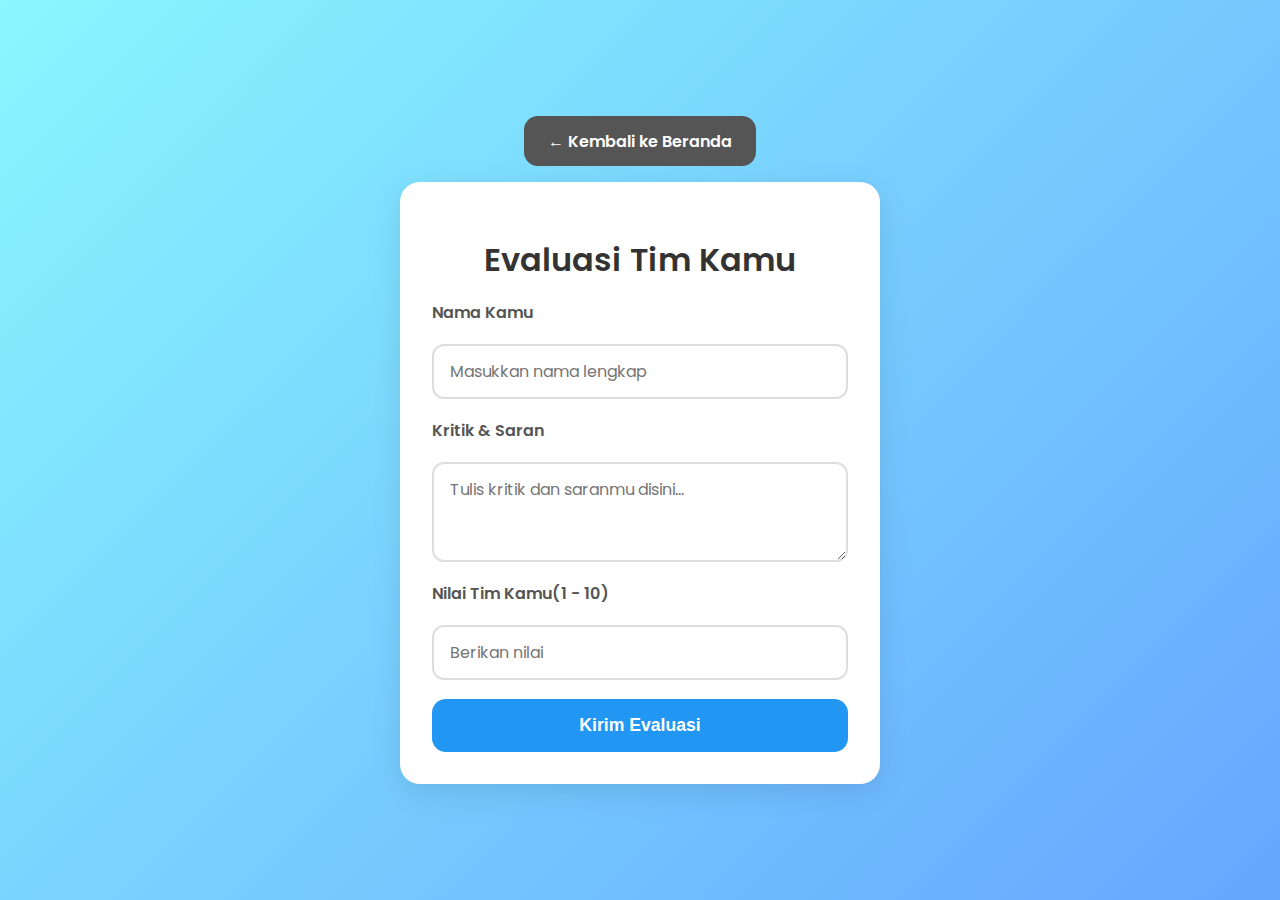
<file: tim/acara.html>
<!DOCTYPE html>
<html lang="id">
  <head>
    <meta charset="UTF-8" />
    <meta name="viewport" content="width=device-width, initial-scale=1" />
    <title>Evaluasi Tim Acara - Kefas</title>
    <link
      href="https://fonts.googleapis.com/css2?family=Poppins:wght@300;600&display=swap"
      rel="stylesheet"
    />
    <style>
      /* --- Basic reset & fonts --- */
      * {
        box-sizing: border-box;
      }
      body {
        margin: 0;
        padding: 0;
        font-family: "Poppins", sans-serif;
        background: linear-gradient(
          135deg,
          #89f7fe,
          #66a6ff
        ); /* Warna untuk Tim Acara */
        min-height: 100vh;
        display: flex;
        flex-direction: column;
        justify-content: center;
        align-items: center;
        padding: 1.5rem;
        gap: 1rem;
      }
      /* --- Tombol kembali --- */
      .btn-kembali {
        padding: 0.8rem 1.5rem;
        background: #555;
        color: white;
        font-weight: 600;
        border-radius: 14px;
        text-decoration: none;
        font-size: 1rem;
        transition: background 0.3s ease;
        display: inline-block;
        text-align: center;
      }
      .btn-kembali:hover {
        background: #333;
      }
      /* --- Card wrapper --- */
      .card {
        background: white;
        max-width: 480px;
        width: 100%;
        border-radius: 20px;
        padding: 2rem;
        box-shadow: 0 8px 30px rgba(0, 0, 0, 0.1);
        animation: fadeIn 1s ease forwards;
      }
      @keyframes fadeIn {
        from {
          opacity: 0;
          transform: translateY(20px);
        }
        to {
          opacity: 1;
          transform: translateY(0);
        }
      }
      h1 {
        margin-bottom: 1rem;
        font-weight: 600;
        text-align: center;
        color: #333;
      }
      /* --- Form styling --- */
      form {
        display: flex;
        flex-direction: column;
        gap: 1.2rem;
      }
      label {
        font-weight: 600;
        color: #555;
      }
      input[type="text"],
      input[type="number"],
      textarea {
        padding: 0.8rem 1rem;
        border-radius: 12px;
        border: 2px solid #ddd;
        font-size: 1rem;
        resize: vertical;
        transition: border-color 0.3s ease;
        outline: none;
        font-family: "Poppins", sans-serif;
      }
      input[type="text"]:focus,
      input[type="number"]:focus,
      textarea:focus {
        border-color: #2196f3; /* Warna fokus untuk Tim Acara */
        box-shadow: 0 0 8px #2196f3aa;
      }
      textarea {
        min-height: 100px;
        font-family: "Poppins", sans-serif;
      }
      button {
        padding: 1rem;
        background: #2196f3; /* Warna tombol untuk Tim Acara */
        color: white;
        font-weight: 600;
        border: none;
        border-radius: 14px;
        cursor: pointer;
        font-size: 1.1rem;
        transition: background 0.3s ease;
      }
      button:hover {
        background: #1976d2; /* Warna hover untuk Tim Acara */
      }
      /* Gaya baru untuk tombol saat disabled */
      button:disabled {
        background-color: #cccccc;
        cursor: not-allowed;
      }
      /* --- Responsive --- */
      @media (max-width: 480px) {
        body {
          padding: 1rem;
        }
        .card {
          padding: 1.5rem 1rem;
        }
        button {
          font-size: 1rem;
        }
        .btn-kembali {
          font-size: 0.9rem;
          padding: 0.7rem 1.2rem;
        }
      }

      /* Gaya untuk pesan notifikasi */
      .notification {
        position: fixed;
        bottom: 20px;
        left: 50%;
        transform: translateX(-50%);
        background-color: #4caf50; /* Green */
        color: white;
        padding: 15px 20px;
        border-radius: 5px;
        box-shadow: 0 2px 10px rgba(0, 0, 0, 0.2);
        opacity: 0;
        transition: opacity 0.5s, transform 0.5s;
        z-index: 1000;
      }
      .notification.show {
        opacity: 1;
        transform: translateX(-50%) translateY(0);
      }
      .notification.error {
        background-color: #f44336; /* Red */
      }

      /* Gaya untuk Loading Spinner */
      .loading-spinner {
        display: none; /* Defaultnya tersembunyi */
        border: 4px solid #f3f3f3; /* Light grey */
        border-top: 4px solid #2196f3; /* Warna spinner untuk Tim Acara */
        border-radius: 50%;
        width: 30px;
        height: 30px;
        animation: spin 1s linear infinite;
        margin: 1rem auto 0 auto; /* Tengah di bawah tombol */
      }
      .loading-spinner.show {
        display: block;
      }
      @keyframes spin {
        0% {
          transform: rotate(0deg);
        }
        100% {
          transform: rotate(360deg);
        }
      }
    </style>
  </head>
  <body>
    <a href="../index.html" class="btn-kembali">← Kembali ke Beranda</a>

    <div class="card">
      <h1>Evaluasi Tim Kamu</h1>
      <form
        id="evaluasiForm"
        action="https://script.google.com/macros/s/AKfycbxsqsQ-flVtmHncHz9Z5pdP5EFVaeZIVHOUGFq9wSrnWkvCCbZ3mgFWx-FnX0LmNjA/exec"
        method="post"
      >
        <input type="hidden" name="team" value="Acara" />

        <label for="nama">Nama Kamu</label>
        <input
          type="text"
          id="nama"
          name="Nama Pengisi"
          placeholder="Masukkan nama lengkap"
          required
        />

        <label for="kritik">Kritik & Saran</label>
        <textarea
          id="kritik"
          name="Kritik & Saran"
          placeholder="Tulis kritik dan saranmu disini..."
          required
        ></textarea>

        <label for="nilai">Nilai Tim Kamu(1 - 10)</label>
        <input
          type="number"
          id="nilai"
          name="Nilai Tim"
          placeholder="Berikan nilai"
          min="1"
          max="10"
          required
        />

        <button type="submit" id="submitButton">Kirim Evaluasi</button>
        <div id="loadingSpinner" class="loading-spinner"></div>
      </form>
    </div>

    <div id="notification" class="notification"></div>

    <script>
      const form = document.getElementById("evaluasiForm");
      const notification = document.getElementById("notification");
      const submitButton = document.getElementById("submitButton");
      const loadingSpinner = document.getElementById("loadingSpinner");

      // Fungsi untuk menampilkan notifikasi
      function showNotification(message, isError = false) {
        notification.textContent = message;
        notification.className = "notification"; // Reset classes
        if (isError) {
          notification.classList.add("error");
        }
        notification.classList.add("show");

        setTimeout(() => {
          notification.classList.remove("show");
        }, 3000); // Notifikasi akan hilang setelah 3 detik
      }

      form.addEventListener("submit", async (e) => {
        e.preventDefault(); // Mencegah form submit secara default

        // Tampilkan spinner dan nonaktifkan tombol
        submitButton.disabled = true;
        loadingSpinner.classList.add("show");
        notification.classList.remove("show"); // Sembunyikan notifikasi sebelumnya jika ada

        // Membangun FormData secara manual untuk memastikan semua field terkirim
        const formData = new FormData();
        formData.append("team", form.elements["team"].value);
        formData.append("Nama Pengisi", form.elements["Nama Pengisi"].value);
        formData.append(
          "Kritik & Saran",
          form.elements["Kritik & Saran"].value
        );
        formData.append("Nilai Tim", form.elements["Nilai Tim"].value);

        try {
          const response = await fetch(form.action, {
            method: "POST",
            body: formData,
          });

          if (response.ok) {
            const result = await response.text(); // Menerima respons teks dari Apps Script
            console.log("Apps Script response:", result);
            showNotification("Evaluasi berhasil terkirim!");
            form.reset(); // Reset form setelah berhasil
          } else {
            const errorText = await response.text();
            console.error("Error submitting form:", response.status, errorText);
            showNotification("Gagal mengirim evaluasi. Mohon coba lagi.", true);
          }
        } catch (error) {
          console.error("Network error or unexpected issue:", error);
          showNotification(
            "Terjadi kesalahan jaringan atau tak terduga. Periksa koneksi Anda.",
            true
          );
        } finally {
          // Selalu sembunyikan spinner dan aktifkan kembali tombol
          loadingSpinner.classList.remove("show");
          submitButton.disabled = false;
        }
      });
    </script>
  </body>
</html>
</file>
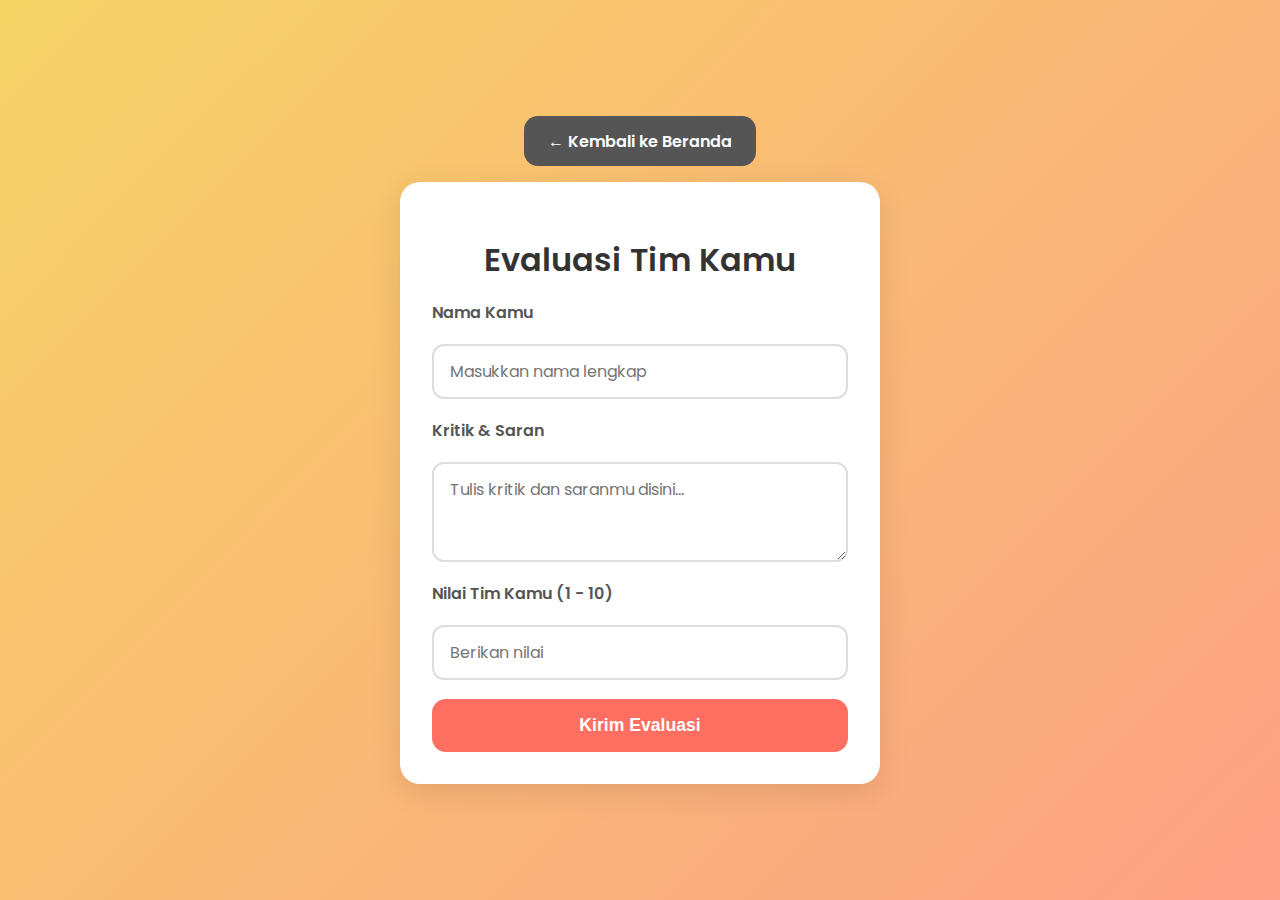
<file: tim/data.html>
<!DOCTYPE html>
<html lang="id">
  <head>
    <meta charset="UTF-8" />
    <meta name="viewport" content="width=device-width, initial-scale=1" />
    <title>Evaluasi Tim Data - Kefas</title>
    <link
      href="https://fonts.googleapis.com/css2?family=Poppins:wght@300;600&display=swap"
      rel="stylesheet"
    />
    <style>
      /* Reset & font */
      * {
        box-sizing: border-box;
      }
      body {
        margin: 0;
        padding: 0;
        font-family: "Poppins", sans-serif;
        background: linear-gradient(
          135deg,
          #f6d365,
          #fda085
        ); /* Warna untuk Tim Data */
        min-height: 100vh;
        display: flex;
        flex-direction: column;
        justify-content: center;
        align-items: center;
        padding: 1.5rem;
        gap: 1rem;
      }
      /* Tombol kembali */
      .btn-kembali {
        padding: 0.8rem 1.5rem;
        background: #555;
        color: white;
        font-weight: 600;
        border-radius: 14px;
        text-decoration: none;
        font-size: 1rem;
        transition: background 0.3s ease;
        display: inline-block;
        text-align: center;
      }
      .btn-kembali:hover {
        background: #333;
      }
      /* Card */
      .card {
        background: white;
        max-width: 480px;
        width: 100%;
        border-radius: 20px;
        padding: 2rem;
        box-shadow: 0 8px 30px rgba(0, 0, 0, 0.1);
        animation: fadeIn 1s ease forwards;
      }
      @keyframes fadeIn {
        from {
          opacity: 0;
          transform: translateY(20px);
        }
        to {
          opacity: 1;
          transform: translateY(0);
        }
      }
      h1 {
        margin-bottom: 1rem;
        font-weight: 600;
        text-align: center;
        color: #333;
      }
      form {
        display: flex;
        flex-direction: column;
        gap: 1.2rem;
      }
      label {
        font-weight: 600;
        color: #555;
      }
      input[type="text"],
      input[type="number"],
      textarea {
        padding: 0.8rem 1rem;
        border-radius: 12px;
        border: 2px solid #ddd;
        font-size: 1rem;
        resize: vertical;
        transition: border-color 0.3s ease;
        outline: none;
        font-family: "Poppins", sans-serif;
      }
      input[type="text"]:focus,
      input[type="number"]:focus,
      textarea:focus {
        border-color: #ff6f61; /* Warna fokus untuk Tim Data */
        box-shadow: 0 0 8px #ff6f61aa;
      }
      textarea {
        min-height: 100px;
        font-family: "Poppins", sans-serif;
      }
      button {
        padding: 1rem;
        background: #ff6f61; /* Warna tombol untuk Tim Data */
        color: white;
        font-weight: 600;
        border: none;
        border-radius: 14px;
        cursor: pointer;
        font-size: 1.1rem;
        transition: background 0.3s ease;
      }
      button:hover {
        background: #e35b50; /* Warna hover untuk Tim Data */
      }
      /* Gaya baru untuk tombol saat disabled */
      button:disabled {
        background-color: #cccccc;
        cursor: not-allowed;
      }
      @media (max-width: 480px) {
        body {
          padding: 1rem;
        }
        .card {
          padding: 1.5rem 1rem;
        }
        button {
          font-size: 1rem;
        }
        .btn-kembali {
          font-size: 0.9rem;
          padding: 0.7rem 1.2rem;
        }
      }

      /* Gaya untuk pesan notifikasi */
      .notification {
        position: fixed;
        bottom: 20px;
        left: 50%;
        transform: translateX(-50%);
        background-color: #4caf50; /* Green */
        color: white;
        padding: 15px 20px;
        border-radius: 5px;
        box-shadow: 0 2px 10px rgba(0, 0, 0, 0.2);
        opacity: 0;
        transition: opacity 0.5s, transform 0.5s;
        z-index: 1000;
      }
      .notification.show {
        opacity: 1;
        transform: translateX(-50%) translateY(0);
      }
      .notification.error {
        background-color: #f44336; /* Red */
      }

      /* Gaya untuk Loading Spinner */
      .loading-spinner {
        display: none; /* Defaultnya tersembunyi */
        border: 4px solid #f3f3f3; /* Light grey */
        border-top: 4px solid #ff6f61; /* Warna spinner untuk Tim Data */
        border-radius: 50%;
        width: 30px;
        height: 30px;
        animation: spin 1s linear infinite;
        margin: 1rem auto 0 auto; /* Tengah di bawah tombol */
      }
      .loading-spinner.show {
        display: block;
      }
      @keyframes spin {
        0% {
          transform: rotate(0deg);
        }
        100% {
          transform: rotate(360deg);
        }
      }
    </style>
  </head>
  <body>
    <a href="../index.html" class="btn-kembali">← Kembali ke Beranda</a>

    <div class="card">
      <h1>Evaluasi Tim Kamu</h1>
      <form
        id="evaluasiForm"
        action="https://script.google.com/macros/s/AKfycbwuWsmKkltfYXUTeWBYXonm9iOkpAoe2wBWTza5iGjxsQvT6jWlzjV3GW6AG8X1kQno/exec"
        method="post"
      >
        <input type="hidden" name="team" value="Data" />

        <label for="nama">Nama Kamu</label>
        <input
          type="text"
          id="nama"
          name="Nama Pengisi"
          placeholder="Masukkan nama lengkap"
          required
        />

        <label for="kritik">Kritik & Saran</label>
        <textarea
          id="kritik"
          name="Kritik & Saran"
          placeholder="Tulis kritik dan saranmu disini..."
          required
        ></textarea>

        <label for="nilai">Nilai Tim Kamu (1 - 10)</label>
        <input
          type="number"
          id="nilai"
          name="Nilai Tim"
          placeholder="Berikan nilai"
          min="1"
          max="10"
          required
        />

        <button type="submit" id="submitButton">Kirim Evaluasi</button>
        <div id="loadingSpinner" class="loading-spinner"></div>
      </form>
    </div>

    <div id="notification" class="notification"></div>

    <script>
      const form = document.getElementById("evaluasiForm");
      const notification = document.getElementById("notification");
      const submitButton = document.getElementById("submitButton");
      const loadingSpinner = document.getElementById("loadingSpinner");

      // Fungsi untuk menampilkan notifikasi
      function showNotification(message, isError = false) {
        notification.textContent = message;
        notification.className = "notification"; // Reset classes
        if (isError) {
          notification.classList.add("error");
        }
        notification.classList.add("show");

        setTimeout(() => {
          notification.classList.remove("show");
        }, 3000); // Notifikasi akan hilang setelah 3 detik
      }

      form.addEventListener("submit", async (e) => {
        e.preventDefault(); // Mencegah form submit secara default

        // Tampilkan spinner dan nonaktifkan tombol
        submitButton.disabled = true;
        loadingSpinner.classList.add("show");
        notification.classList.remove("show"); // Sembunyikan notifikasi sebelumnya jika ada

        // Membangun FormData secara manual untuk memastikan semua field terkirim
        const formData = new FormData();
        formData.append("team", form.elements["team"].value);
        formData.append("Nama Pengisi", form.elements["Nama Pengisi"].value);
        formData.append(
          "Kritik & Saran",
          form.elements["Kritik & Saran"].value
        );
        formData.append("Nilai Tim", form.elements["Nilai Tim"].value);

        try {
          const response = await fetch(form.action, {
            method: "POST",
            body: formData,
          });

          if (response.ok) {
            const result = await response.text(); // Menerima respons teks dari Apps Script
            console.log("Apps Script response:", result);
            showNotification("Evaluasi berhasil terkirim!");
            form.reset(); // Reset form setelah berhasil
          } else {
            const errorText = await response.text();
            console.error("Error submitting form:", response.status, errorText);
            showNotification("Gagal mengirim evaluasi. Mohon coba lagi.", true);
          }
        } catch (error) {
          console.error("Network error or unexpected issue:", error);
          showNotification(
            "Terjadi kesalahan jaringan atau tak terduga. Periksa koneksi Anda.",
            true
          );
        } finally {
          // Selalu sembunyikan spinner dan aktifkan kembali tombol
          loadingSpinner.classList.remove("show");
          submitButton.disabled = false;
        }
      });
    </script>
  </body>
</html>
</file>
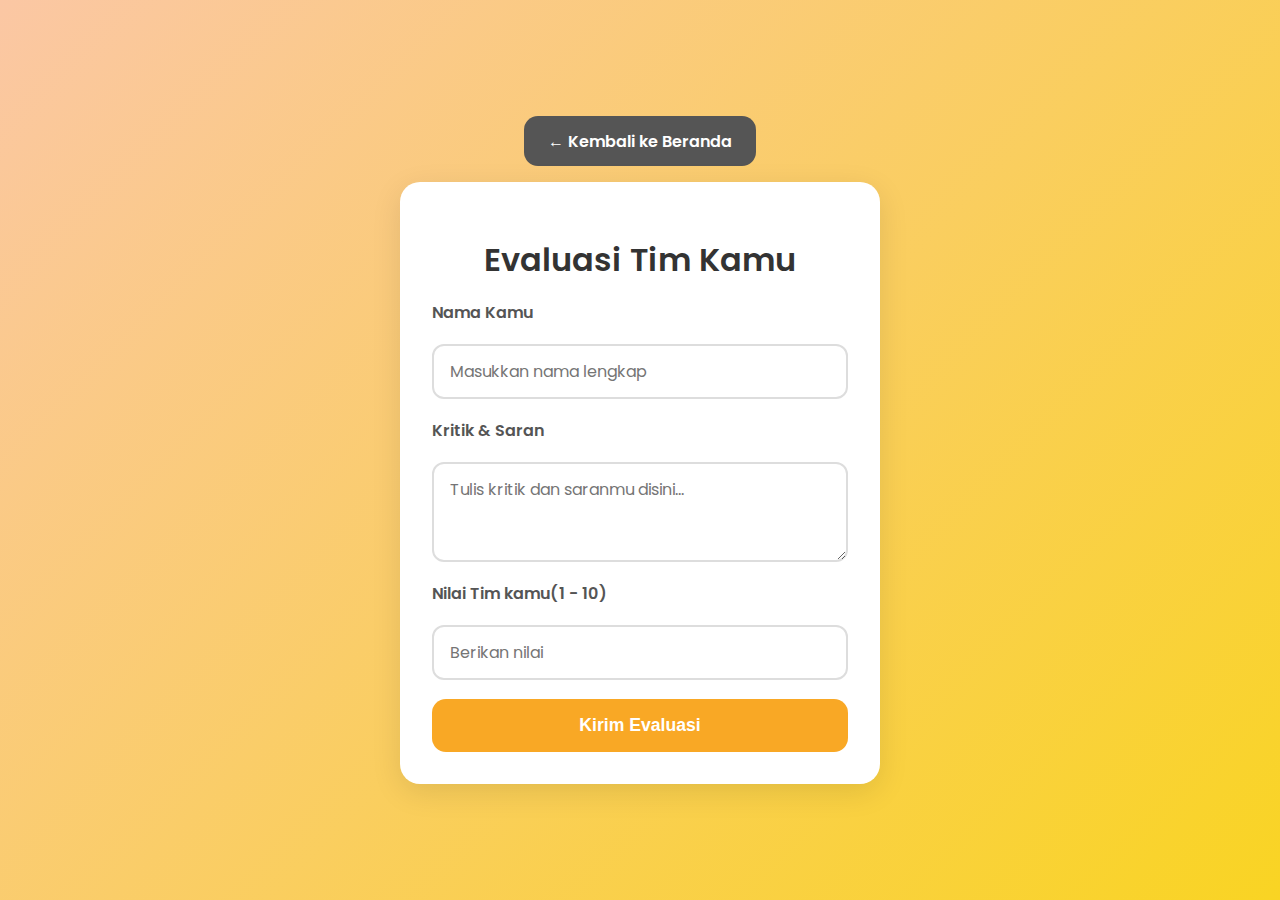
<file: tim/humas.html>
<!DOCTYPE html>
<html lang="id">
  <head>
    <meta charset="UTF-8" />
    <meta name="viewport" content="width=device-width, initial-scale=1" />
    <title>Evaluasi Tim Humas - Kefas</title>
    <link
      href="https://fonts.googleapis.com/css2?family=Poppins:wght@300;600&display=swap"
      rel="stylesheet"
    />
    <style>
      /* --- Basic reset & fonts --- */
      * {
        box-sizing: border-box;
      }
      body {
        margin: 0;
        padding: 0;
        font-family: "Poppins", sans-serif;
        background: linear-gradient(
          135deg,
          #fbc7a4,
          #f9d423
        ); /* Warna untuk Tim Humas */
        min-height: 100vh;
        display: flex;
        flex-direction: column;
        justify-content: center;
        align-items: center;
        padding: 1.5rem;
        gap: 1rem;
      }
      /* --- Tombol kembali --- */
      .btn-kembali {
        padding: 0.8rem 1.5rem;
        background: #555;
        color: white;
        font-weight: 600;
        border-radius: 14px;
        text-decoration: none;
        font-size: 1rem;
        transition: background 0.3s ease;
        display: inline-block;
        text-align: center;
      }
      .btn-kembali:hover {
        background: #333;
      }
      /* --- Card wrapper --- */
      .card {
        background: white;
        max-width: 480px;
        width: 100%;
        border-radius: 20px;
        padding: 2rem;
        box-shadow: 0 8px 30px rgba(0, 0, 0, 0.1);
        animation: fadeIn 1s ease forwards;
      }
      @keyframes fadeIn {
        from {
          opacity: 0;
          transform: translateY(20px);
        }
        to {
          opacity: 1;
          transform: translateY(0);
        }
      }
      h1 {
        margin-bottom: 1rem;
        font-weight: 600;
        text-align: center;
        color: #333;
      }
      /* --- Form styling --- */
      form {
        display: flex;
        flex-direction: column;
        gap: 1.2rem;
      }
      label {
        font-weight: 600;
        color: #555;
      }
      input[type="text"],
      input[type="number"],
      textarea {
        padding: 0.8rem 1rem;
        border-radius: 12px;
        border: 2px solid #ddd;
        font-size: 1rem;
        resize: vertical;
        transition: border-color 0.3s ease;
        outline: none;
        font-family: "Poppins", sans-serif;
      }
      input[type="text"]:focus,
      input[type="number"]:focus,
      textarea:focus {
        border-color: #f9a825; /* Warna fokus untuk Tim Humas */
        box-shadow: 0 0 8px #f9a825aa;
      }
      textarea {
        min-height: 100px;
        font-family: "Poppins", sans-serif;
      }
      button {
        padding: 1rem;
        background: #f9a825; /* Warna tombol untuk Tim Humas */
        color: white;
        font-weight: 600;
        border: none;
        border-radius: 14px;
        cursor: pointer;
        font-size: 1.1rem;
        transition: background 0.3s ease;
      }
      button:hover {
        background: #c17900; /* Warna hover untuk Tim Humas */
      }
      /* Gaya baru untuk tombol saat disabled */
      button:disabled {
        background-color: #cccccc;
        cursor: not-allowed;
      }
      /* --- Responsive --- */
      @media (max-width: 480px) {
        body {
          padding: 1rem;
        }
        .card {
          padding: 1.5rem 1rem;
        }
        button {
          font-size: 1rem;
        }
        .btn-kembali {
          font-size: 0.9rem;
          padding: 0.7rem 1.2rem;
        }
      }

      /* Gaya untuk pesan notifikasi */
      .notification {
        position: fixed;
        bottom: 20px;
        left: 50%;
        transform: translateX(-50%);
        background-color: #4caf50; /* Green */
        color: white;
        padding: 15px 20px;
        border-radius: 5px;
        box-shadow: 0 2px 10px rgba(0, 0, 0, 0.2);
        opacity: 0;
        transition: opacity 0.5s, transform 0.5s;
        z-index: 1000;
      }
      .notification.show {
        opacity: 1;
        transform: translateX(-50%) translateY(0);
      }
      .notification.error {
        background-color: #f44336; /* Red */
      }

      /* Gaya untuk Loading Spinner */
      .loading-spinner {
        display: none; /* Defaultnya tersembunyi */
        border: 4px solid #f3f3f3; /* Light grey */
        border-top: 4px solid #f9a825; /* Warna spinner untuk Tim Humas */
        border-radius: 50%;
        width: 30px;
        height: 30px;
        animation: spin 1s linear infinite;
        margin: 1rem auto 0 auto; /* Tengah di bawah tombol */
      }
      .loading-spinner.show {
        display: block;
      }
      @keyframes spin {
        0% {
          transform: rotate(0deg);
        }
        100% {
          transform: rotate(360deg);
        }
      }
    </style>
  </head>
  <body>
    <a href="../index.html" class="btn-kembali">← Kembali ke Beranda</a>

    <div class="card">
      <h1>Evaluasi Tim Kamu</h1>
      <form
        id="evaluasiForm"
        action="https://script.google.com/macros/s/AKfycbwuWsmKkltfYXUTeWBYXonm9iOkpAoe2wBWTza5iGjxsQvT6jWlzjV3GW6AG8X1kQno/exec"
        method="post"
      >
        <input type="hidden" name="team" value="Humas" />

        <label for="nama">Nama Kamu</label>
        <input
          type="text"
          id="nama"
          name="Nama Pengisi"
          placeholder="Masukkan nama lengkap"
          required
        />

        <label for="kritik">Kritik & Saran</label>
        <textarea
          id="kritik"
          name="Kritik & Saran"
          placeholder="Tulis kritik dan saranmu disini..."
          required
        ></textarea>

        <label for="nilai">Nilai Tim kamu(1 - 10)</label>
        <input
          type="number"
          id="nilai"
          name="Nilai Tim"
          placeholder="Berikan nilai"
          min="1"
          max="10"
          required
        />

        <button type="submit" id="submitButton">Kirim Evaluasi</button>
        <div id="loadingSpinner" class="loading-spinner"></div>
      </form>
    </div>

    <div id="notification" class="notification"></div>

    <script>
      const form = document.getElementById("evaluasiForm");
      const notification = document.getElementById("notification");
      const submitButton = document.getElementById("submitButton");
      const loadingSpinner = document.getElementById("loadingSpinner");

      // Fungsi untuk menampilkan notifikasi
      function showNotification(message, isError = false) {
        notification.textContent = message;
        notification.className = "notification"; // Reset classes
        if (isError) {
          notification.classList.add("error");
        }
        notification.classList.add("show");

        setTimeout(() => {
          notification.classList.remove("show");
        }, 3000); // Notifikasi akan hilang setelah 3 detik
      }

      form.addEventListener("submit", async (e) => {
        e.preventDefault(); // Mencegah form submit secara default

        // Tampilkan spinner dan nonaktifkan tombol
        submitButton.disabled = true;
        loadingSpinner.classList.add("show");
        notification.classList.remove("show"); // Sembunyikan notifikasi sebelumnya jika ada

        // Membangun FormData secara manual untuk memastikan semua field terkirim
        const formData = new FormData();
        formData.append("team", form.elements["team"].value);
        formData.append("Nama Pengisi", form.elements["Nama Pengisi"].value);
        formData.append(
          "Kritik & Saran",
          form.elements["Kritik & Saran"].value
        );
        formData.append("Nilai Tim", form.elements["Nilai Tim"].value);

        try {
          const response = await fetch(form.action, {
            method: "POST",
            body: formData,
          });

          if (response.ok) {
            const result = await response.text(); // Menerima respons teks dari Apps Script
            console.log("Apps Script response:", result);
            showNotification("Evaluasi berhasil terkirim!");
            form.reset(); // Reset form setelah berhasil
          } else {
            const errorText = await response.text();
            console.error("Error submitting form:", response.status, errorText);
            showNotification("Gagal mengirim evaluasi. Mohon coba lagi.", true);
          }
        } catch (error) {
          console.error("Network error or unexpected issue:", error);
          showNotification(
            "Terjadi kesalahan jaringan atau tak terduga. Periksa koneksi Anda.",
            true
          );
        } finally {
          // Selalu sembunyikan spinner dan aktifkan kembali tombol
          loadingSpinner.classList.remove("show");
          submitButton.disabled = false;
        }
      });
    </script>
  </body>
</html>
</file>
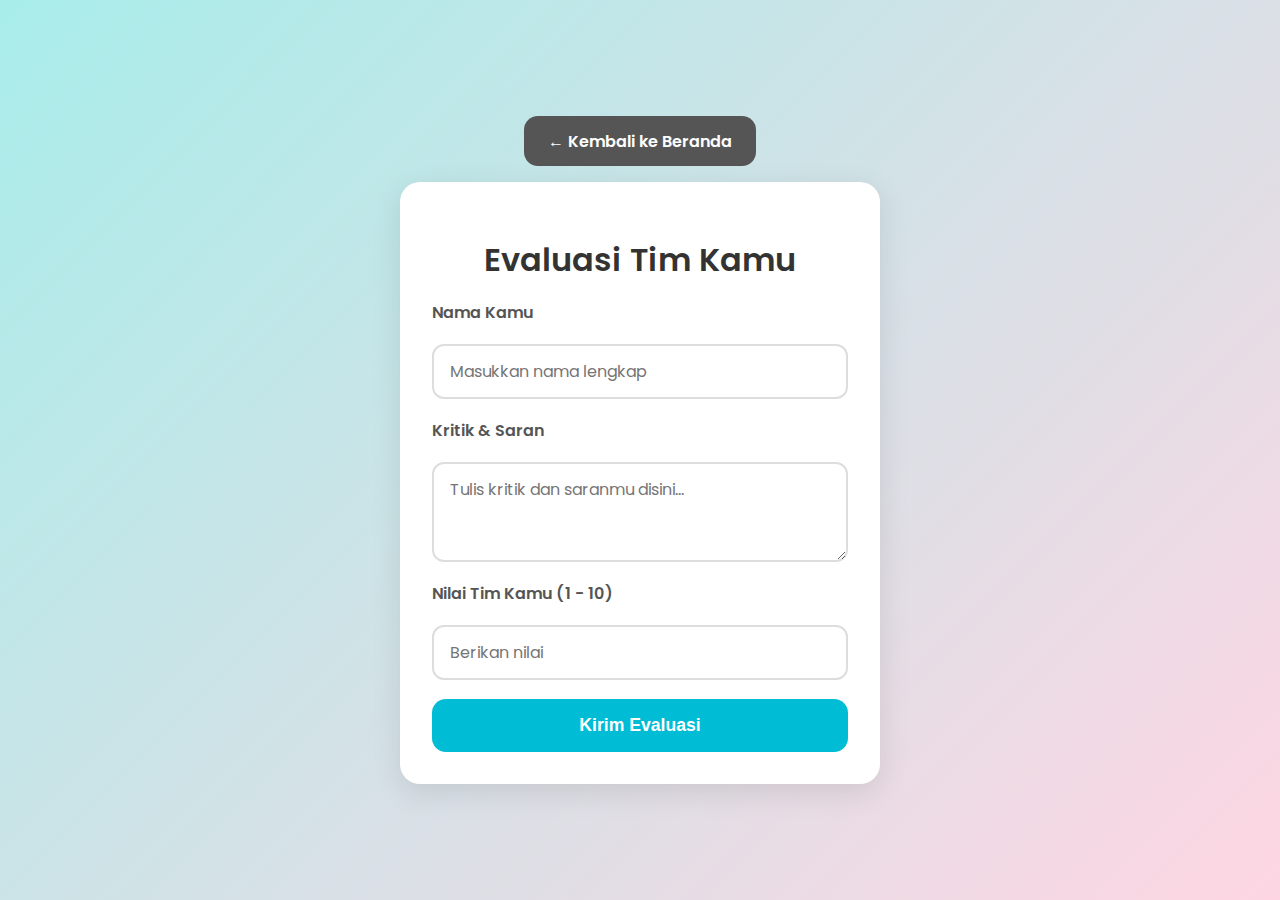
<file: tim/medsos.html>
<!DOCTYPE html>
<html lang="id">
  <head>
    <meta charset="UTF-8" />
    <meta name="viewport" content="width=device-width, initial-scale=1" />
    <title>Evaluasi Tim Medsos - Kefas</title>
    <link
      href="https://fonts.googleapis.com/css2?family=Poppins:wght@300;600&display=swap"
      rel="stylesheet"
    />
    <style>
      /* --- Basic reset & fonts --- */
      * {
        box-sizing: border-box;
      }
      body {
        margin: 0;
        padding: 0;
        font-family: "Poppins", sans-serif;
        background: linear-gradient(135deg, #a8edea, #fed6e3);
        min-height: 100vh;
        display: flex;
        justify-content: center;
        align-items: center;
        padding: 1.5rem;
        flex-direction: column; /* supaya tombol & card vertikal */
        gap: 1rem;
      }
      /* --- Card wrapper --- */
      .card {
        background: white;
        max-width: 480px;
        width: 100%;
        border-radius: 20px;
        padding: 2rem;
        box-shadow: 0 8px 30px rgba(0, 0, 0, 0.1);
        animation: fadeIn 1s ease forwards;
      }
      @keyframes fadeIn {
        from {
          opacity: 0;
          transform: translateY(20px);
        }
        to {
          opacity: 1;
          transform: translateY(0);
        }
      }
      h1 {
        margin-bottom: 1rem;
        font-weight: 600;
        text-align: center;
        color: #333;
      }
      /* --- Form styling --- */
      form {
        display: flex;
        flex-direction: column;
        gap: 1.2rem;
      }
      label {
        font-weight: 600;
        color: #555;
      }
      input[type="text"],
      input[type="number"],
      textarea {
        padding: 0.8rem 1rem;
        border-radius: 12px;
        border: 2px solid #ddd;
        font-size: 1rem;
        resize: vertical;
        transition: border-color 0.3s ease;
        outline: none;
        font-family: "Poppins", sans-serif;
      }
      input[type="text"]:focus,
      input[type="number"]:focus,
      textarea:focus {
        border-color: #00bcd4;
        box-shadow: 0 0 8px #00bcd4aa;
      }
      textarea {
        min-height: 100px;
        font-family: "Poppins", sans-serif;
      }
      button {
        padding: 1rem;
        background: #00bcd4;
        color: white;
        font-weight: 600;
        border: none;
        border-radius: 14px;
        cursor: pointer;
        font-size: 1.1rem;
        transition: background 0.3s ease;
      }
      button:hover {
        background: #0097a7;
      }
      /* Gaya baru untuk tombol saat disabled */
      button:disabled {
        background-color: #cccccc;
        cursor: not-allowed;
      }
      /* Tombol kembali */
      .btn-kembali {
        padding: 0.8rem 1.5rem;
        background: #555;
        color: white;
        font-weight: 600;
        border-radius: 14px;
        text-decoration: none;
        font-size: 1rem;
        transition: background 0.3s ease;
        display: inline-block;
        text-align: center;
      }
      .btn-kembali:hover {
        background: #333;
      }
      /* --- Responsive --- */
      @media (max-width: 480px) {
        body {
          padding: 1rem;
        }
        .card {
          padding: 1.5rem 1rem;
        }
        button {
          font-size: 1rem;
        }
        .btn-kembali {
          font-size: 0.9rem;
          padding: 0.7rem 1.2rem;
        }
      }

      /* Gaya untuk pesan notifikasi */
      .notification {
        position: fixed;
        bottom: 20px;
        left: 50%;
        transform: translateX(-50%);
        background-color: #4caf50; /* Green */
        color: white;
        padding: 15px 20px;
        border-radius: 5px;
        box-shadow: 0 2px 10px rgba(0, 0, 0, 0.2);
        opacity: 0;
        transition: opacity 0.5s, transform 0.5s;
        z-index: 1000;
      }
      .notification.show {
        opacity: 1;
        transform: translateX(-50%) translateY(0);
      }
      .notification.error {
        background-color: #f44336; /* Red */
      }

      /* Gaya untuk Loading Spinner */
      .loading-spinner {
        display: none; /* Defaultnya tersembunyi */
        border: 4px solid #f3f3f3; /* Light grey */
        border-top: 4px solid #00bcd4; /* Blue color (sesuaikan dengan warna tim Medsos) */
        border-radius: 50%;
        width: 30px;
        height: 30px;
        animation: spin 1s linear infinite;
        margin: 1rem auto 0 auto; /* Tengah di bawah tombol */
      }
      .loading-spinner.show {
        display: block;
      }
      @keyframes spin {
        0% {
          transform: rotate(0deg);
        }
        100% {
          transform: rotate(360deg);
        }
      }
    </style>
  </head>
  <body>
    <a href="../index.html" class="btn-kembali">← Kembali ke Beranda</a>

    <div class="card">
      <h1>Evaluasi Tim Kamu</h1>
      <form
        id="evaluasiForm"
        action="https://script.google.com/macros/s/AKfycbwuWsmKkltfYXUTeWBYXonm9iOkpAoe2wBWTza5iGjxsQvT6jWlzjV3GW6AG8X1kQno/exec"
        method="post"
      >
        <input type="hidden" name="team" value="Medsos" />

        <label for="nama">Nama Kamu</label>
        <input
          type="text"
          id="nama"
          name="Nama Pengisi"
          placeholder="Masukkan nama lengkap"
          required
        />

        <label for="kritik">Kritik & Saran</label>
        <textarea
          id="kritik"
          name="Kritik & Saran"
          placeholder="Tulis kritik dan saranmu disini..."
          required
        ></textarea>

        <label for="nilai">Nilai Tim Kamu (1 - 10)</label>
        <input
          type="number"
          id="nilai"
          name="Nilai Tim"
          placeholder="Berikan nilai"
          min="1"
          max="10"
          required
        />

        <button type="submit" id="submitButton">Kirim Evaluasi</button>
        <div id="loadingSpinner" class="loading-spinner"></div>
      </form>
    </div>

    <div id="notification" class="notification"></div>

    <script>
      const form = document.getElementById("evaluasiForm");
      const notification = document.getElementById("notification");
      const submitButton = document.getElementById("submitButton");
      const loadingSpinner = document.getElementById("loadingSpinner");

      // Fungsi untuk menampilkan notifikasi
      function showNotification(message, isError = false) {
        notification.textContent = message;
        notification.className = "notification"; // Reset classes
        if (isError) {
          notification.classList.add("error");
        }
        notification.classList.add("show");

        setTimeout(() => {
          notification.classList.remove("show");
        }, 3000); // Notifikasi akan hilang setelah 3 detik
      }

      form.addEventListener("submit", async (e) => {
        e.preventDefault(); // Mencegah form submit secara default

        // Tampilkan spinner dan nonaktifkan tombol
        submitButton.disabled = true;
        loadingSpinner.classList.add("show");
        notification.classList.remove("show"); // Sembunyikan notifikasi sebelumnya jika ada

        // Membangun FormData secara manual untuk memastikan semua field terkirim
        const formData = new FormData();
        formData.append("team", form.elements["team"].value);
        formData.append("Nama Pengisi", form.elements["Nama Pengisi"].value);
        formData.append(
          "Kritik & Saran",
          form.elements["Kritik & Saran"].value
        );
        formData.append("Nilai Tim", form.elements["Nilai Tim"].value);

        try {
          const response = await fetch(form.action, {
            method: "POST",
            body: formData,
          });

          if (response.ok) {
            const result = await response.text(); // Menerima respons teks dari Apps Script
            console.log("Apps Script response:", result);
            showNotification("Evaluasi berhasil terkirim!");
            form.reset(); // Reset form setelah berhasil
          } else {
            const errorText = await response.text();
            console.error("Error submitting form:", response.status, errorText);
            showNotification("Gagal mengirim evaluasi. Mohon coba lagi.", true);
          }
        } catch (error) {
          console.error("Network error or unexpected issue:", error);
          showNotification(
            "Terjadi kesalahan jaringan atau tak terduga. Periksa koneksi Anda.",
            true
          );
        } finally {
          // Selalu sembunyikan spinner dan aktifkan kembali tombol
          loadingSpinner.classList.remove("show");
          submitButton.disabled = false;
        }
      });
    </script>
  </body>
</html>
</file>
